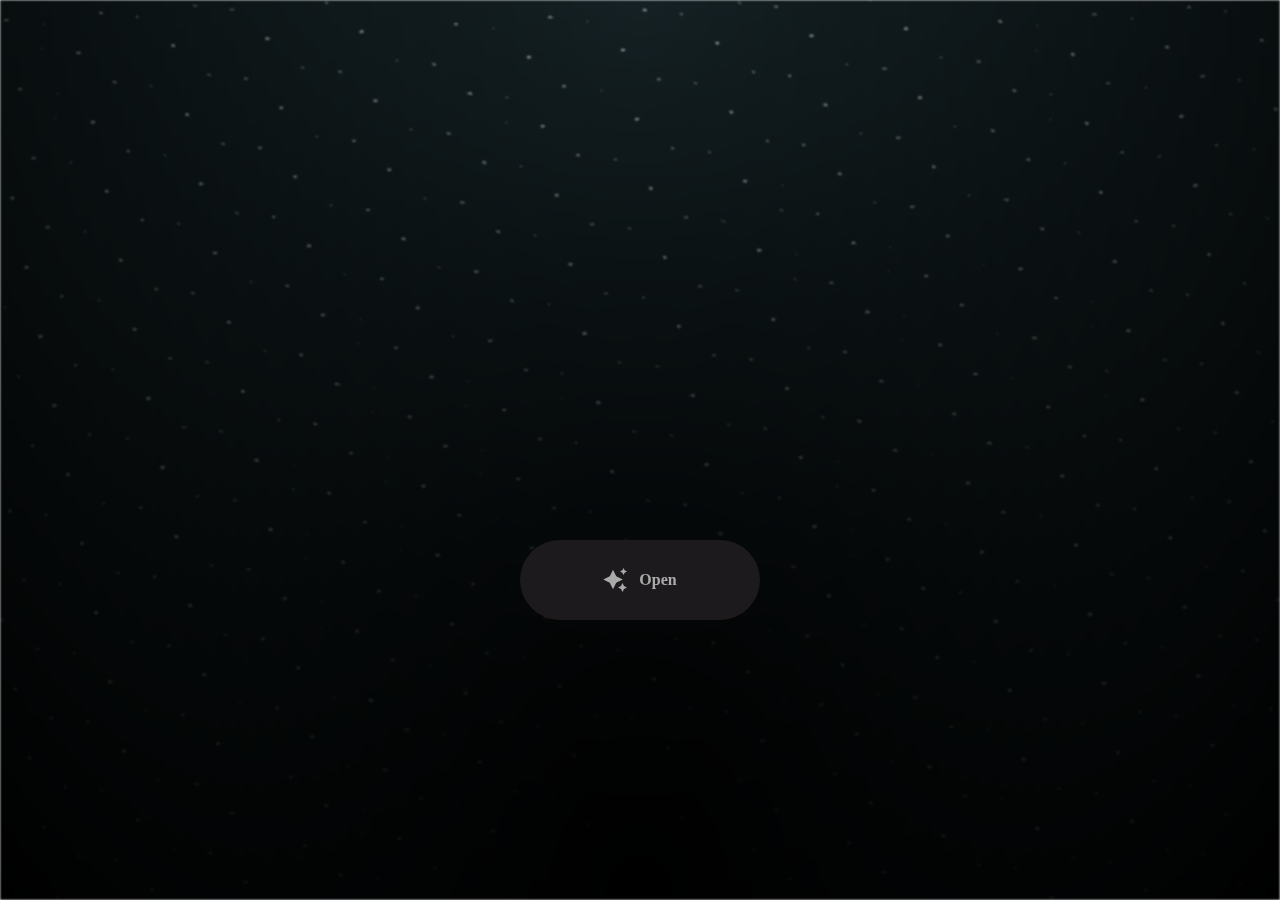
<file: index.html>
<html lang="en">
  <head>
    <meta charset="UTF-8" />
    <meta name="viewport" content="width=device-width, initial-scale=1.0" />
    <link rel="shortcut icon" href="images/gift.png" type="image/x-icon" />
    <link rel="stylesheet" href="css/index.css" />

    <!-- Document Title -->
    <title>20/10</title>
  </head>

  <body>
    <!-- Background -->
    <div class="night"></div>

    <!-- Title -->
    <h1 class="title"></h1>

    <!-- Button -->
    <div
      style="
        position: absolute;
        top: 60vh;
        width: 100%;
        display: flex;
        justify-content: center;
      "
    >
      <a href="flower.html" class="btn">
        <svg
          height="24"
          width="24"
          fill="#FFFFFF"
          viewBox="0 0 24 24"
          data-name="Layer 1"
          id="Layer_1"
          class="sparkle"
        >
          <path
            d="M10,21.236,6.755,14.745.264,11.5,6.755,8.255,10,1.764l3.245,6.491L19.736,11.5l-6.491,3.245ZM18,21l1.5,3L21,21l3-1.5L21,18l-1.5-3L18,18l-3,1.5ZM19.333,4.667,20.5,7l1.167-2.333L24,3.5,21.667,2.333,20.5,0,19.333,2.333,17,3.5Z"
          ></path>
        </svg>

        <span class="text">Open</span>
      </a>
    </div>

    <script src="js/index.js"></script>
  </body>
</html>
</file>
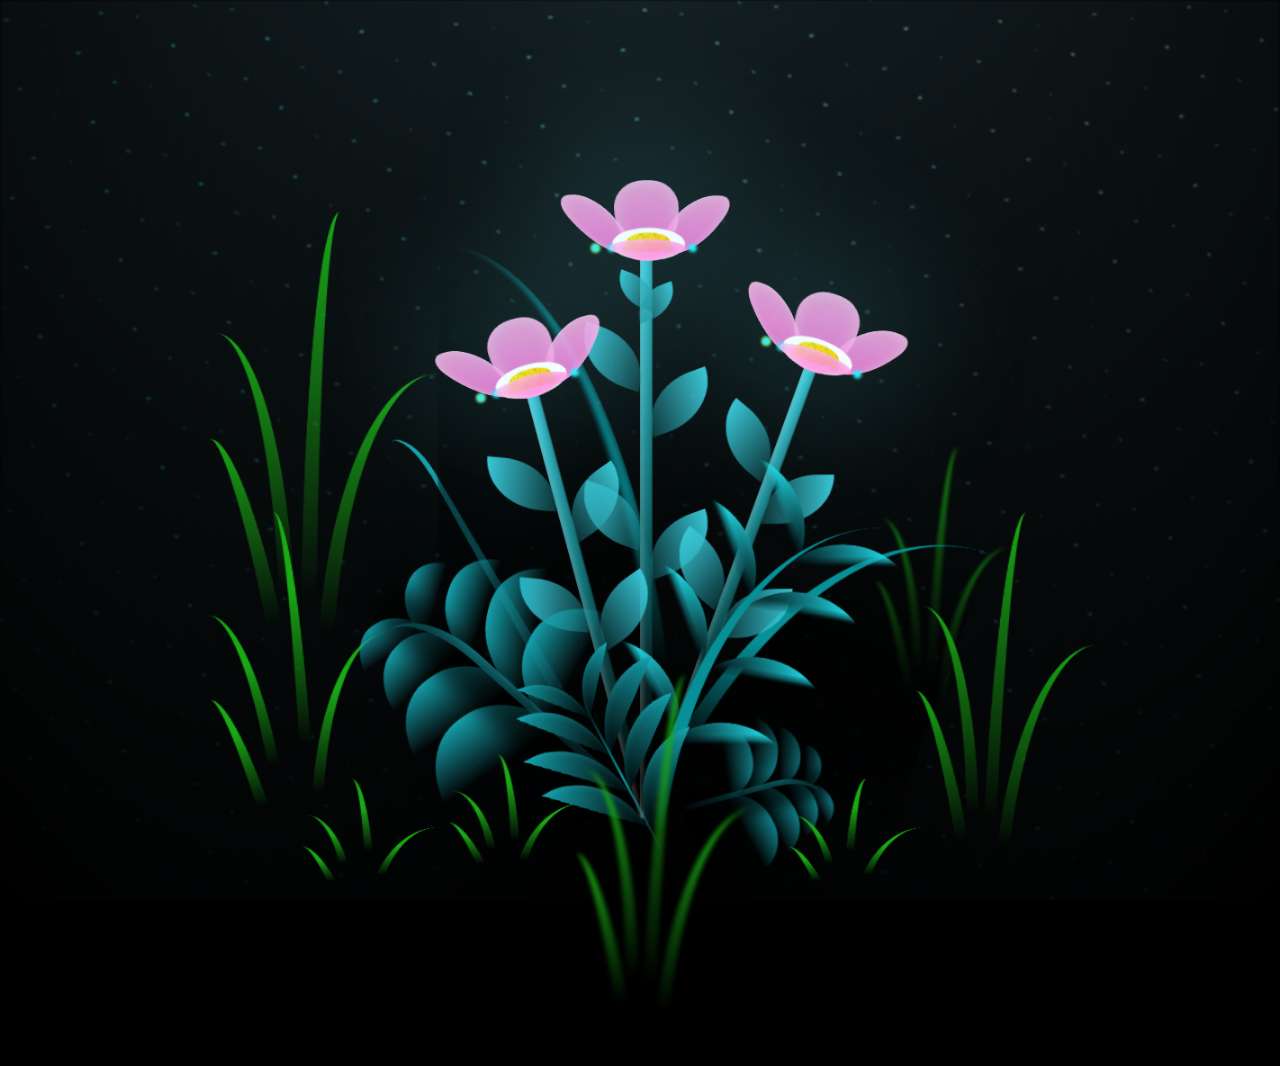
<file: flower.html>
<!DOCTYPE html>
<html lang="en">
  <head>
    <meta charset="UTF-8" />
    <meta http-equiv="X-UA-Compatible" content="IE=edge" />
    <meta name="viewport" content="width=device-width, initial-scale=1.0" />
    <link rel="shortcut icon" href="images/gift.png" type="image/x-icon" />
    <link rel="stylesheet" href="style.css" />

    <!-- Document Title -->
    <title>FLOWERS</title>
  </head>

  <body class="not-loaded">
    <!-- Background -->
    <div class="night"></div>

    <!-- Flower -->
    <div class="flowers">
      <div class="flower flower--1">
        <div class="flower__leafs flower__leafs--1">
          <div class="flower__leaf flower__leaf--1"></div>
          <div class="flower__leaf flower__leaf--2"></div>
          <div class="flower__leaf flower__leaf--3"></div>
          <div class="flower__leaf flower__leaf--4"></div>
          <div class="flower__white-circle"></div>

          <div class="flower__light flower__light--1"></div>
          <div class="flower__light flower__light--2"></div>
          <div class="flower__light flower__light--3"></div>
          <div class="flower__light flower__light--4"></div>
          <div class="flower__light flower__light--5"></div>
          <div class="flower__light flower__light--6"></div>
          <div class="flower__light flower__light--7"></div>
          <div class="flower__light flower__light--8"></div>
        </div>
        <div class="flower__line">
          <div class="flower__line__leaf flower__line__leaf--1"></div>
          <div class="flower__line__leaf flower__line__leaf--2"></div>
          <div class="flower__line__leaf flower__line__leaf--3"></div>
          <div class="flower__line__leaf flower__line__leaf--4"></div>
          <div class="flower__line__leaf flower__line__leaf--5"></div>
          <div class="flower__line__leaf flower__line__leaf--6"></div>
        </div>
      </div>

      <div class="flower flower--2">
        <div class="flower__leafs flower__leafs--2">
          <div class="flower__leaf flower__leaf--1"></div>
          <div class="flower__leaf flower__leaf--2"></div>
          <div class="flower__leaf flower__leaf--3"></div>
          <div class="flower__leaf flower__leaf--4"></div>
          <div class="flower__white-circle"></div>

          <div class="flower__light flower__light--1"></div>
          <div class="flower__light flower__light--2"></div>
          <div class="flower__light flower__light--3"></div>
          <div class="flower__light flower__light--4"></div>
          <div class="flower__light flower__light--5"></div>
          <div class="flower__light flower__light--6"></div>
          <div class="flower__light flower__light--7"></div>
          <div class="flower__light flower__light--8"></div>
        </div>
        <div class="flower__line">
          <div class="flower__line__leaf flower__line__leaf--1"></div>
          <div class="flower__line__leaf flower__line__leaf--2"></div>
          <div class="flower__line__leaf flower__line__leaf--3"></div>
          <div class="flower__line__leaf flower__line__leaf--4"></div>
        </div>
      </div>

      <div class="flower flower--3">
        <div class="flower__leafs flower__leafs--3">
          <div class="flower__leaf flower__leaf--1"></div>
          <div class="flower__leaf flower__leaf--2"></div>
          <div class="flower__leaf flower__leaf--3"></div>
          <div class="flower__leaf flower__leaf--4"></div>
          <div class="flower__white-circle"></div>

          <div class="flower__light flower__light--1"></div>
          <div class="flower__light flower__light--2"></div>
          <div class="flower__light flower__light--3"></div>
          <div class="flower__light flower__light--4"></div>
          <div class="flower__light flower__light--5"></div>
          <div class="flower__light flower__light--6"></div>
          <div class="flower__light flower__light--7"></div>
          <div class="flower__light flower__light--8"></div>
        </div>
        <div class="flower__line">
          <div class="flower__line__leaf flower__line__leaf--1"></div>
          <div class="flower__line__leaf flower__line__leaf--2"></div>
          <div class="flower__line__leaf flower__line__leaf--3"></div>
          <div class="flower__line__leaf flower__line__leaf--4"></div>
        </div>
      </div>

      <div class="grow-ans" style="--d: 1.2s">
        <div class="flower__g-long">
          <div class="flower__g-long__top"></div>
          <div class="flower__g-long__bottom"></div>
        </div>
      </div>

      <div class="growing-grass">
        <div class="flower__grass flower__grass--1">
          <div class="flower__grass--top"></div>
          <div class="flower__grass--bottom"></div>
          <div class="flower__grass__leaf flower__grass__leaf--1"></div>
          <div class="flower__grass__leaf flower__grass__leaf--2"></div>
          <div class="flower__grass__leaf flower__grass__leaf--3"></div>
          <div class="flower__grass__leaf flower__grass__leaf--4"></div>
          <div class="flower__grass__leaf flower__grass__leaf--5"></div>
          <div class="flower__grass__leaf flower__grass__leaf--6"></div>
          <div class="flower__grass__leaf flower__grass__leaf--7"></div>
          <div class="flower__grass__leaf flower__grass__leaf--8"></div>
          <div class="flower__grass__overlay"></div>
        </div>
      </div>

      <div class="growing-grass">
        <div class="flower__grass flower__grass--2">
          <div class="flower__grass--top"></div>
          <div class="flower__grass--bottom"></div>
          <div class="flower__grass__leaf flower__grass__leaf--1"></div>
          <div class="flower__grass__leaf flower__grass__leaf--2"></div>
          <div class="flower__grass__leaf flower__grass__leaf--3"></div>
          <div class="flower__grass__leaf flower__grass__leaf--4"></div>
          <div class="flower__grass__leaf flower__grass__leaf--5"></div>
          <div class="flower__grass__leaf flower__grass__leaf--6"></div>
          <div class="flower__grass__leaf flower__grass__leaf--7"></div>
          <div class="flower__grass__leaf flower__grass__leaf--8"></div>
          <div class="flower__grass__overlay"></div>
        </div>
      </div>

      <div class="grow-ans" style="--d: 2.4s">
        <div class="flower__g-right flower__g-right--1">
          <div class="leaf"></div>
        </div>
      </div>

      <div class="grow-ans" style="--d: 2.8s">
        <div class="flower__g-right flower__g-right--2">
          <div class="leaf"></div>
        </div>
      </div>

      <div class="grow-ans" style="--d: 2.8s">
        <div class="flower__g-front">
          <div
            class="flower__g-front__leaf-wrapper flower__g-front__leaf-wrapper--1"
          >
            <div class="flower__g-front__leaf"></div>
          </div>
          <div
            class="flower__g-front__leaf-wrapper flower__g-front__leaf-wrapper--2"
          >
            <div class="flower__g-front__leaf"></div>
          </div>
          <div
            class="flower__g-front__leaf-wrapper flower__g-front__leaf-wrapper--3"
          >
            <div class="flower__g-front__leaf"></div>
          </div>
          <div
            class="flower__g-front__leaf-wrapper flower__g-front__leaf-wrapper--4"
          >
            <div class="flower__g-front__leaf"></div>
          </div>
          <div
            class="flower__g-front__leaf-wrapper flower__g-front__leaf-wrapper--5"
          >
            <div class="flower__g-front__leaf"></div>
          </div>
          <div
            class="flower__g-front__leaf-wrapper flower__g-front__leaf-wrapper--6"
          >
            <div class="flower__g-front__leaf"></div>
          </div>
          <div
            class="flower__g-front__leaf-wrapper flower__g-front__leaf-wrapper--7"
          >
            <div class="flower__g-front__leaf"></div>
          </div>
          <div
            class="flower__g-front__leaf-wrapper flower__g-front__leaf-wrapper--8"
          >
            <div class="flower__g-front__leaf"></div>
          </div>
          <div class="flower__g-front__line"></div>
        </div>
      </div>

      <div class="grow-ans" style="--d: 3.2s">
        <div class="flower__g-fr">
          <div class="leaf"></div>
          <div class="flower__g-fr__leaf flower__g-fr__leaf--1"></div>
          <div class="flower__g-fr__leaf flower__g-fr__leaf--2"></div>
          <div class="flower__g-fr__leaf flower__g-fr__leaf--3"></div>
          <div class="flower__g-fr__leaf flower__g-fr__leaf--4"></div>
          <div class="flower__g-fr__leaf flower__g-fr__leaf--5"></div>
          <div class="flower__g-fr__leaf flower__g-fr__leaf--6"></div>
          <div class="flower__g-fr__leaf flower__g-fr__leaf--7"></div>
          <div class="flower__g-fr__leaf flower__g-fr__leaf--8"></div>
        </div>
      </div>

      <div class="long-g long-g--0">
        <div class="grow-ans" style="--d: 3s">
          <div class="leaf leaf--0"></div>
        </div>
        <div class="grow-ans" style="--d: 2.2s">
          <div class="leaf leaf--1"></div>
        </div>
        <div class="grow-ans" style="--d: 3.4s">
          <div class="leaf leaf--2"></div>
        </div>
        <div class="grow-ans" style="--d: 3.6s">
          <div class="leaf leaf--3"></div>
        </div>
      </div>

      <div class="long-g long-g--1">
        <div class="grow-ans" style="--d: 3.6s">
          <div class="leaf leaf--0"></div>
        </div>
        <div class="grow-ans" style="--d: 3.8s">
          <div class="leaf leaf--1"></div>
        </div>
        <div class="grow-ans" style="--d: 4s">
          <div class="leaf leaf--2"></div>
        </div>
        <div class="grow-ans" style="--d: 4.2s">
          <div class="leaf leaf--3"></div>
        </div>
      </div>

      <div class="long-g long-g--2">
        <div class="grow-ans" style="--d: 4s">
          <div class="leaf leaf--0"></div>
        </div>
        <div class="grow-ans" style="--d: 4.2s">
          <div class="leaf leaf--1"></div>
        </div>
        <div class="grow-ans" style="--d: 4.4s">
          <div class="leaf leaf--2"></div>
        </div>
        <div class="grow-ans" style="--d: 4.6s">
          <div class="leaf leaf--3"></div>
        </div>
      </div>

      <div class="long-g long-g--3">
        <div class="grow-ans" style="--d: 4s">
          <div class="leaf leaf--0"></div>
        </div>
        <div class="grow-ans" style="--d: 4.2s">
          <div class="leaf leaf--1"></div>
        </div>
        <div class="grow-ans" style="--d: 3s">
          <div class="leaf leaf--2"></div>
        </div>
        <div class="grow-ans" style="--d: 3.6s">
          <div class="leaf leaf--3"></div>
        </div>
      </div>

      <div class="long-g long-g--4">
        <div class="grow-ans" style="--d: 4s">
          <div class="leaf leaf--0"></div>
        </div>
        <div class="grow-ans" style="--d: 4.2s">
          <div class="leaf leaf--1"></div>
        </div>
        <div class="grow-ans" style="--d: 3s">
          <div class="leaf leaf--2"></div>
        </div>
        <div class="grow-ans" style="--d: 3.6s">
          <div class="leaf leaf--3"></div>
        </div>
      </div>

      <div class="long-g long-g--5">
        <div class="grow-ans" style="--d: 4s">
          <div class="leaf leaf--0"></div>
        </div>
        <div class="grow-ans" style="--d: 4.2s">
          <div class="leaf leaf--1"></div>
        </div>
        <div class="grow-ans" style="--d: 3s">
          <div class="leaf leaf--2"></div>
        </div>
        <div class="grow-ans" style="--d: 3.6s">
          <div class="leaf leaf--3"></div>
        </div>
      </div>

      <div class="long-g long-g--6">
        <div class="grow-ans" style="--d: 4.2s">
          <div class="leaf leaf--0"></div>
        </div>
        <div class="grow-ans" style="--d: 4.4s">
          <div class="leaf leaf--1"></div>
        </div>
        <div class="grow-ans" style="--d: 4.6s">
          <div class="leaf leaf--2"></div>
        </div>
        <div class="grow-ans" style="--d: 4.8s">
          <div class="leaf leaf--3"></div>
        </div>
      </div>

      <div class="long-g long-g--7">
        <div class="grow-ans" style="--d: 3s">
          <div class="leaf leaf--0"></div>
        </div>
        <div class="grow-ans" style="--d: 3.2s">
          <div class="leaf leaf--1"></div>
        </div>
        <div class="grow-ans" style="--d: 3.5s">
          <div class="leaf leaf--2"></div>
        </div>
        <div class="grow-ans" style="--d: 3.6s">
          <div class="leaf leaf--3"></div>
        </div>
      </div>
    </div>

    <!-- Title -->
    <h1 class="title"><span id="title"></span></h1>
  </body>
</html>

<!-- Import Javascript -->
<script src="js/main.js"></script>
</file>
<file: css/index.css>
*,
*::after,
*::before {
  padding: 0;
  margin: 0;
  box-sizing: border-box;
}

:root {
  --dark-color: #000;
}

.night {
  position: fixed;
  left: 50%;
  top: 0;
  transform: translateX(-50%);
  width: 100%;
  height: 100%;
  filter: blur(0.1vmin);
  background-image: radial-gradient(ellipse at top, transparent 0%, var(--dark-color)), radial-gradient(ellipse at bottom, var(--dark-color), rgba(145, 233, 255, 0.2)), repeating-linear-gradient(220deg, rgb(0, 0, 0) 0px, rgb(0, 0, 0) 19px, transparent 19px, transparent 22px), repeating-linear-gradient(189deg, rgb(0, 0, 0) 0px, rgb(0, 0, 0) 19px, transparent 19px, transparent 22px), repeating-linear-gradient(148deg, rgb(0, 0, 0) 0px, rgb(0, 0, 0) 19px, transparent 19px, transparent 22px), linear-gradient(90deg, rgb(255, 255, 250), rgb(240, 240, 240));
}

.title {
  position: absolute;
  top: 0;
  left: 0;
  color: white;
  font-family: 'Courier New', Courier, monospace;

  display: flex;
  flex-wrap: wrap;
  justify-content: center;
  align-content: center;
  align-items: center;

  width: 100%;
  height: 100vh;
  text-shadow: 0 0 20px white;
  letter-spacing: 0px;
}

@media (min-width: 500px) {
  .title {
    letter-spacing: 20px;
  }
}

@keyframes typing {
  from {
    opacity: 0;
  }

  to {
    opacity: 1;
  }
}

/* Terapkan animasi dengan delay */
.title span {
  opacity: 0;
  animation: typing 1s ease forwards;
  animation-delay: var(--delay);
}

a {
  text-decoration: none;
}

.btn {
  border: none;
  width: 15em;
  height: 5em;
  border-radius: 3em;
  display: flex;
  justify-content: center;
  align-items: center;
  gap: 12px;
  background: #1C1A1C;
  cursor: pointer;
  transition: all 450ms ease-in-out;
}

.sparkle {
  fill: #AAAAAA;
  transition: all 800ms ease;
}

.text {
  font-weight: 600;
  color: #AAAAAA;
  font-size: medium;
}

.btn:hover {
  background: linear-gradient(0deg, #A47CF3, #683FEA);
  box-shadow: inset 0px 1px 0px 0px rgba(255, 255, 255, 0.4),
    inset 0px -4px 0px 0px rgba(0, 0, 0, 0.2),
    0px 0px 0px 4px rgba(255, 255, 255, 0.2),
    0px 0px 180px 0px #9917FF;
  transform: translateY(-2px);
}

.btn:hover .text {
  color: white;
}

.btn:hover .sparkle {
  fill: white;
  transform: scale(1.2);
}
</file>
<file: style.css>
*,
*::after,
*::before {
  padding: 0;
  margin: 0;
  box-sizing: border-box;
}

:root {
  --dark-color: #000;
}

body {
  display: flex;
  align-items: flex-end;
  justify-content: center;
  min-height: 100vh;
  background-color: var(--dark-color);
  overflow: hidden;
  perspective: 1000px;
}
.title {
  position: absolute;
  width: 100%;
  text-align: center;
  margin-top: 50px;
  top: 0;
  left: 0;
  color: white;
  font-family: "Courier New", Courier, monospace;
  font-size: 70px;
  text-shadow: 0px 0px 20px white;
}
.night {
  position: fixed;
  left: 50%;
  top: 0;
  transform: translateX(-50%);
  width: 100%;
  height: 100%;
  filter: blur(0.1vmin);
  background-image: radial-gradient(
      ellipse at top,
      transparent 0%,
      var(--dark-color)
    ),
    radial-gradient(
      ellipse at bottom,
      var(--dark-color),
      rgba(145, 233, 255, 0.2)
    ),
    repeating-linear-gradient(
      220deg,
      rgb(0, 0, 0) 0px,
      rgb(0, 0, 0) 19px,
      transparent 19px,
      transparent 22px
    ),
    repeating-linear-gradient(
      189deg,
      rgb(0, 0, 0) 0px,
      rgb(0, 0, 0) 19px,
      transparent 19px,
      transparent 22px
    ),
    repeating-linear-gradient(
      148deg,
      rgb(0, 0, 0) 0px,
      rgb(0, 0, 0) 19px,
      transparent 19px,
      transparent 22px
    ),
    linear-gradient(90deg, rgb(0, 255, 250), rgb(240, 240, 240));
}

.flowers {
  position: relative;
  transform: scale(0.9);
}

.flower {
  position: absolute;
  bottom: 10vmin;
  transform-origin: bottom center;
  z-index: 10;
  --fl-speed: 0.8s;
}
.flower--1 {
  animation: moving-flower-1 4s linear infinite;
}
.flower--1 .flower__line {
  height: 70vmin;
  animation-delay: 0.3s;
}
.flower--1 .flower__line__leaf--1 {
  animation: blooming-leaf-right var(--fl-speed) 1.6s backwards;
}
.flower--1 .flower__line__leaf--2 {
  animation: blooming-leaf-right var(--fl-speed) 1.4s backwards;
}
.flower--1 .flower__line__leaf--3 {
  animation: blooming-leaf-left var(--fl-speed) 1.2s backwards;
}
.flower--1 .flower__line__leaf--4 {
  animation: blooming-leaf-left var(--fl-speed) 1s backwards;
}
.flower--1 .flower__line__leaf--5 {
  animation: blooming-leaf-right var(--fl-speed) 1.8s backwards;
}
.flower--1 .flower__line__leaf--6 {
  animation: blooming-leaf-left var(--fl-speed) 2s backwards;
}
.flower--2 {
  left: 50%;
  transform: rotate(20deg);
  animation: moving-flower-2 4s linear infinite;
}
.flower--2 .flower__line {
  height: 60vmin;
  animation-delay: 0.6s;
}
.flower--2 .flower__line__leaf--1 {
  animation: blooming-leaf-right var(--fl-speed) 1.9s backwards;
}
.flower--2 .flower__line__leaf--2 {
  animation: blooming-leaf-right var(--fl-speed) 1.7s backwards;
}
.flower--2 .flower__line__leaf--3 {
  animation: blooming-leaf-left var(--fl-speed) 1.5s backwards;
}
.flower--2 .flower__line__leaf--4 {
  animation: blooming-leaf-left var(--fl-speed) 1.3s backwards;
}
.flower--3 {
  left: 50%;
  transform: rotate(-15deg);
  animation: moving-flower-3 4s linear infinite;
}
.flower--3 .flower__line {
  animation-delay: 0.9s;
}
.flower--3 .flower__line__leaf--1 {
  animation: blooming-leaf-right var(--fl-speed) 2.5s backwards;
}
.flower--3 .flower__line__leaf--2 {
  animation: blooming-leaf-right var(--fl-speed) 2.3s backwards;
}
.flower--3 .flower__line__leaf--3 {
  animation: blooming-leaf-left var(--fl-speed) 2.1s backwards;
}
.flower--3 .flower__line__leaf--4 {
  animation: blooming-leaf-left var(--fl-speed) 1.9s backwards;
}
.flower__leafs {
  position: relative;
  animation: blooming-flower 2s backwards;
}
.flower__leafs--1 {
  animation-delay: 1.1s;
}
.flower__leafs--2 {
  animation-delay: 1.4s;
}
.flower__leafs--3 {
  animation-delay: 1.7s;
}
.flower__leafs::after {
  content: "";
  position: absolute;
  left: 0;
  top: 0;
  transform: translate(-50%, -100%);
  width: 8vmin;
  height: 8vmin;
  background-color: #6bf0ff;
  filter: blur(10vmin);
}
.flower__leaf {
  position: absolute;
  bottom: 0;
  left: 50%;
  width: 8vmin;
  height: 11vmin;
  border-radius: 51% 49% 47% 53%/44% 45% 55% 69%;
  background-color: #a7ffee;
  background-image: linear-gradient(to top, #ff78dd, #faace6);
  transform-origin: bottom center;
  opacity: 0.9;
  box-shadow: inset 0 0 2vmin rgba(255, 255, 255, 0.5);
}
.flower__leaf--1 {
  transform: translate(-10%, 1%) rotateY(40deg) rotateX(-50deg);
}
.flower__leaf--2 {
  transform: translate(-50%, -4%) rotateX(40deg);
}
.flower__leaf--3 {
  transform: translate(-90%, 0%) rotateY(45deg) rotateX(50deg);
}
.flower__leaf--4 {
  width: 8vmin;
  height: 8vmin;
  transform-origin: bottom left;
  border-radius: 4vmin 10vmin 4vmin 4vmin;
  transform: translate(0%, 18%) rotateX(70deg) rotate(-43deg);
  background-image: linear-gradient(to top, #ff78dd, #faace6);
  z-index: 1;
  opacity: 0.8;
}
.flower__white-circle {
  position: absolute;
  left: -3.5vmin;
  top: -3vmin;
  width: 9vmin;
  height: 4vmin;
  border-radius: 50%;
  background-color: #fff;
}
.flower__white-circle::after {
  content: "";
  position: absolute;
  left: 50%;
  top: 45%;
  transform: translate(-50%, -50%);
  width: 60%;
  height: 60%;
  border-radius: inherit;
  background-image: repeating-linear-gradient(
      135deg,
      rgba(0, 0, 0, 0.03) 0px,
      rgba(0, 0, 0, 0.03) 1px,
      transparent 1px,
      transparent 12px
    ),
    repeating-linear-gradient(
      45deg,
      rgba(0, 0, 0, 0.03) 0px,
      rgba(0, 0, 0, 0.03) 1px,
      transparent 1px,
      transparent 12px
    ),
    repeating-linear-gradient(
      67.5deg,
      rgba(0, 0, 0, 0.03) 0px,
      rgba(0, 0, 0, 0.03) 1px,
      transparent 1px,
      transparent 12px
    ),
    repeating-linear-gradient(
      135deg,
      rgba(0, 0, 0, 0.03) 0px,
      rgba(0, 0, 0, 0.03) 1px,
      transparent 1px,
      transparent 12px
    ),
    repeating-linear-gradient(
      45deg,
      rgba(0, 0, 0, 0.03) 0px,
      rgba(0, 0, 0, 0.03) 1px,
      transparent 1px,
      transparent 12px
    ),
    repeating-linear-gradient(
      112.5deg,
      rgba(0, 0, 0, 0.03) 0px,
      rgba(0, 0, 0, 0.03) 1px,
      transparent 1px,
      transparent 12px
    ),
    repeating-linear-gradient(
      112.5deg,
      rgba(0, 0, 0, 0.03) 0px,
      rgba(0, 0, 0, 0.03) 1px,
      transparent 1px,
      transparent 12px
    ),
    repeating-linear-gradient(
      45deg,
      rgba(0, 0, 0, 0.03) 0px,
      rgba(0, 0, 0, 0.03) 1px,
      transparent 1px,
      transparent 12px
    ),
    repeating-linear-gradient(
      22.5deg,
      rgba(0, 0, 0, 0.03) 0px,
      rgba(0, 0, 0, 0.03) 1px,
      transparent 1px,
      transparent 12px
    ),
    repeating-linear-gradient(
      45deg,
      rgba(0, 0, 0, 0.03) 0px,
      rgba(0, 0, 0, 0.03) 1px,
      transparent 1px,
      transparent 12px
    ),
    repeating-linear-gradient(
      22.5deg,
      rgba(0, 0, 0, 0.03) 0px,
      rgba(0, 0, 0, 0.03) 1px,
      transparent 1px,
      transparent 12px
    ),
    repeating-linear-gradient(
      135deg,
      rgba(0, 0, 0, 0.03) 0px,
      rgba(0, 0, 0, 0.03) 1px,
      transparent 1px,
      transparent 12px
    ),
    repeating-linear-gradient(
      157.5deg,
      rgba(0, 0, 0, 0.03) 0px,
      rgba(0, 0, 0, 0.03) 1px,
      transparent 1px,
      transparent 12px
    ),
    repeating-linear-gradient(
      67.5deg,
      rgba(0, 0, 0, 0.03) 0px,
      rgba(0, 0, 0, 0.03) 1px,
      transparent 1px,
      transparent 12px
    ),
    repeating-linear-gradient(
      67.5deg,
      rgba(0, 0, 0, 0.03) 0px,
      rgba(0, 0, 0, 0.03) 1px,
      transparent 1px,
      transparent 12px
    ),
    linear-gradient(90deg, rgb(255, 235, 18), rgb(255, 206, 0));
}
.flower__line {
  height: 55vmin;
  width: 1.5vmin;
  background-image: linear-gradient(
      to left,
      rgba(0, 0, 0, 0.2),
      transparent,
      rgba(255, 255, 255, 0.2)
    ),
    linear-gradient(to top, transparent 10%, #14757a, #39c6d6);
  box-shadow: inset 0 0 2px rgba(0, 0, 0, 0.5);
  animation: grow-flower-tree 4s backwards;
}
.flower__line__leaf {
  --w: 7vmin;
  --h: calc(var(--w) + 2vmin);
  position: absolute;
  top: 20%;
  left: 90%;
  width: var(--w);
  height: var(--h);
  border-top-right-radius: var(--h);
  border-bottom-left-radius: var(--h);
  background-image: linear-gradient(to top, rgba(20, 117, 122, 0.4), #39c6d6);
}
.flower__line__leaf--1 {
  transform: rotate(70deg) rotateY(30deg);
}
.flower__line__leaf--2 {
  top: 45%;
  transform: rotate(70deg) rotateY(30deg);
}
.flower__line__leaf--3,
.flower__line__leaf--4,
.flower__line__leaf--6 {
  border-top-right-radius: 0;
  border-bottom-left-radius: 0;
  border-top-left-radius: var(--h);
  border-bottom-right-radius: var(--h);
  left: -460%;
  top: 12%;
  transform: rotate(-70deg) rotateY(30deg);
}
.flower__line__leaf--4 {
  top: 40%;
}
.flower__line__leaf--5 {
  top: 0;
  transform-origin: left;
  transform: rotate(70deg) rotateY(30deg) scale(0.6);
}
.flower__line__leaf--6 {
  top: -2%;
  left: -450%;
  transform-origin: right;
  transform: rotate(-70deg) rotateY(30deg) scale(0.6);
}
.flower__light {
  position: absolute;
  bottom: 0vmin;
  width: 1vmin;
  height: 1vmin;
  background-color: rgb(255, 251, 0);
  border-radius: 50%;
  filter: blur(0.2vmin);
  animation: light-ans 4s linear infinite backwards;
}
.flower__light:nth-child(odd) {
  background-color: #23f0ff;
}
.flower__light--1 {
  left: -2vmin;
  animation-delay: 1s;
}
.flower__light--2 {
  left: 3vmin;
  animation-delay: 0.5s;
}
.flower__light--3 {
  left: -6vmin;
  animation-delay: 0.3s;
}
.flower__light--4 {
  left: 6vmin;
  animation-delay: 0.9s;
}
.flower__light--5 {
  left: -1vmin;
  animation-delay: 1.5s;
}
.flower__light--6 {
  left: -4vmin;
  animation-delay: 3s;
}
.flower__light--7 {
  left: 3vmin;
  animation-delay: 2s;
}
.flower__light--8 {
  left: -6vmin;
  animation-delay: 3.5s;
}
.flower__grass {
  --c: #159faa;
  --line-w: 1.5vmin;
  position: absolute;
  bottom: 12vmin;
  left: -7vmin;
  display: flex;
  flex-direction: column;
  align-items: flex-end;
  z-index: 20;
  transform-origin: bottom center;
  transform: rotate(-48deg) rotateY(40deg);
}
.flower__grass--1 {
  animation: moving-grass 2s linear infinite;
}
.flower__grass--2 {
  left: 2vmin;
  bottom: 10vmin;
  transform: scale(0.5) rotate(75deg) rotateX(10deg) rotateY(-200deg);
  opacity: 0.8;
  z-index: 0;
  animation: moving-grass--2 1.5s linear infinite;
}
.flower__grass--top {
  width: 7vmin;
  height: 10vmin;
  border-top-right-radius: 100%;
  border-right: var(--line-w) solid var(--c);
  transform-origin: bottom center;
  transform: rotate(-2deg);
}
.flower__grass--bottom {
  margin-top: -2px;
  width: var(--line-w);
  height: 25vmin;
  background-image: linear-gradient(to top, transparent, var(--c));
}
.flower__grass__leaf {
  --size: 10vmin;
  position: absolute;
  width: calc(var(--size) * 2.1);
  height: var(--size);
  border-top-left-radius: var(--size);
  border-top-right-radius: var(--size);
  background-image: linear-gradient(
    to top,
    transparent,
    transparent 30%,
    var(--c)
  );
  z-index: 100;
}
.flower__grass__leaf--1 {
  top: -6%;
  left: 30%;
  --size: 6vmin;
  transform: rotate(-20deg);
  animation: growing-grass-ans--1 2s 2.6s backwards;
}
@keyframes growing-grass-ans--1 {
  0% {
    transform-origin: bottom left;
    transform: rotate(-20deg) scale(0);
  }
}
.flower__grass__leaf--2 {
  top: -5%;
  left: -110%;
  --size: 6vmin;
  transform: rotate(10deg);
  animation: growing-grass-ans--2 2s 2.4s linear backwards;
}
@keyframes growing-grass-ans--2 {
  0% {
    transform-origin: bottom right;
    transform: rotate(10deg) scale(0);
  }
}
.flower__grass__leaf--3 {
  top: 5%;
  left: 60%;
  --size: 8vmin;
  transform: rotate(-18deg) rotateX(-20deg);
  animation: growing-grass-ans--3 2s 2.2s linear backwards;
}
@keyframes growing-grass-ans--3 {
  0% {
    transform-origin: bottom left;
    transform: rotate(-18deg) rotateX(-20deg) scale(0);
  }
}
.flower__grass__leaf--4 {
  top: 6%;
  left: -135%;
  --size: 8vmin;
  transform: rotate(2deg);
  animation: growing-grass-ans--4 2s 2s linear backwards;
}
@keyframes growing-grass-ans--4 {
  0% {
    transform-origin: bottom right;
    transform: rotate(2deg) scale(0);
  }
}
.flower__grass__leaf--5 {
  top: 20%;
  left: 60%;
  --size: 10vmin;
  transform: rotate(-24deg) rotateX(-20deg);
  animation: growing-grass-ans--5 2s 1.8s linear backwards;
}
@keyframes growing-grass-ans--5 {
  0% {
    transform-origin: bottom left;
    transform: rotate(-24deg) rotateX(-20deg) scale(0);
  }
}
.flower__grass__leaf--6 {
  top: 22%;
  left: -180%;
  --size: 10vmin;
  transform: rotate(10deg);
  animation: growing-grass-ans--6 2s 1.6s linear backwards;
}
@keyframes growing-grass-ans--6 {
  0% {
    transform-origin: bottom right;
    transform: rotate(10deg) scale(0);
  }
}
.flower__grass__leaf--7 {
  top: 39%;
  left: 70%;
  --size: 10vmin;
  transform: rotate(-10deg);
  animation: growing-grass-ans--7 2s 1.4s linear backwards;
}
@keyframes growing-grass-ans--7 {
  0% {
    transform-origin: bottom left;
    transform: rotate(-10deg) scale(0);
  }
}
.flower__grass__leaf--8 {
  top: 40%;
  left: -215%;
  --size: 11vmin;
  transform: rotate(10deg);
  animation: growing-grass-ans--8 2s 1.2s linear backwards;
}
@keyframes growing-grass-ans--8 {
  0% {
    transform-origin: bottom right;
    transform: rotate(10deg) scale(0);
  }
}
.flower__grass__overlay {
  position: absolute;
  top: -10%;
  right: 0%;
  width: 100%;
  height: 100%;
  background-color: rgba(0, 0, 0, 0.6);
  filter: blur(1.5vmin);
  z-index: 100;
}
.flower__g-long {
  --w: 2vmin;
  --h: 6vmin;
  --c: #159faa;
  position: absolute;
  bottom: 10vmin;
  left: -3vmin;
  transform-origin: bottom center;
  transform: rotate(-30deg) rotateY(-20deg);
  display: flex;
  flex-direction: column;
  align-items: flex-end;
  animation: flower-g-long-ans 3s linear infinite;
}
@keyframes flower-g-long-ans {
  0%,
  100% {
    transform: rotate(-30deg) rotateY(-20deg);
  }
  50% {
    transform: rotate(-32deg) rotateY(-20deg);
  }
}
.flower__g-long__top {
  top: calc(var(--h) * -1);
  width: calc(var(--w) + 1vmin);
  height: var(--h);
  border-top-right-radius: 100%;
  border-right: 0.7vmin solid var(--c);
  transform: translate(-0.7vmin, 1vmin);
}
.flower__g-long__bottom {
  width: var(--w);
  height: 50vmin;
  transform-origin: bottom center;
  background-image: linear-gradient(to top, transparent 30%, var(--c));
  box-shadow: inset 0 0 2px rgba(0, 0, 0, 0.5);
  -webkit-clip-path: polygon(35% 0, 65% 1%, 100% 100%, 0% 100%);
  clip-path: polygon(35% 0, 65% 1%, 100% 100%, 0% 100%);
}
.flower__g-right {
  position: absolute;
  bottom: 6vmin;
  left: -2vmin;
  transform-origin: bottom left;
  transform: rotate(20deg);
}
.flower__g-right .leaf {
  width: 30vmin;
  height: 50vmin;
  border-top-left-radius: 100%;
  border-left: 2vmin solid #079097;
  background-image: linear-gradient(
    to bottom,
    transparent,
    var(--dark-color) 60%
  );
  -webkit-mask-image: linear-gradient(to top, transparent 30%, #079097 60%);
}
.flower__g-right--1 {
  animation: flower-g-right-ans 2.5s linear infinite;
}
.flower__g-right--2 {
  left: 5vmin;
  transform: rotateY(-180deg);
  animation: flower-g-right-ans--2 3s linear infinite;
}
.flower__g-right--2 .leaf {
  height: 75vmin;
  filter: blur(0.3vmin);
  opacity: 0.8;
}
@keyframes flower-g-right-ans {
  0%,
  100% {
    transform: rotate(20deg);
  }
  50% {
    transform: rotate(24deg) rotateX(-20deg);
  }
}
@keyframes flower-g-right-ans--2 {
  0%,
  100% {
    transform: rotateY(-180deg) rotate(0deg) rotateX(-20deg);
  }
  50% {
    transform: rotateY(-180deg) rotate(6deg) rotateX(-20deg);
  }
}
.flower__g-front {
  position: absolute;
  bottom: 6vmin;
  left: 2.5vmin;
  z-index: 100;
  transform-origin: bottom center;
  transform: rotate(-28deg) rotateY(30deg) scale(1.04);
  animation: flower__g-front-ans 2s linear infinite;
}
@keyframes flower__g-front-ans {
  0%,
  100% {
    transform: rotate(-28deg) rotateY(30deg) scale(1.04);
  }
  50% {
    transform: rotate(-35deg) rotateY(40deg) scale(1.04);
  }
}
.flower__g-front__line {
  width: 0.3vmin;
  height: 20vmin;
  background-image: linear-gradient(
    to top,
    transparent,
    #079097,
    transparent 100%
  );
  position: relative;
}
.flower__g-front__leaf-wrapper {
  position: absolute;
  top: 0;
  left: 0;
  transform-origin: bottom left;
  transform: rotate(10deg);
}
.flower__g-front__leaf-wrapper:nth-child(even) {
  left: 0vmin;
  transform: rotateY(-180deg) rotate(5deg);
  animation: flower__g-front__leaf-left-ans 1s ease-in backwards;
}
.flower__g-front__leaf-wrapper:nth-child(odd) {
  animation: flower__g-front__leaf-ans 1s ease-in backwards;
}
.flower__g-front__leaf-wrapper--1 {
  top: -8vmin;
  transform: scale(0.7);
  animation: flower__g-front__leaf-ans 1s 5.5s ease-in backwards !important;
}
.flower__g-front__leaf-wrapper--2 {
  top: -8vmin;
  transform: rotateY(-180deg) scale(0.7) !important;
  animation: flower__g-front__leaf-left-ans-2 1s 4.6s ease-in backwards !important;
}
.flower__g-front__leaf-wrapper--3 {
  top: -3vmin;
  animation: flower__g-front__leaf-ans 1s 4.6s ease-in backwards;
}
.flower__g-front__leaf-wrapper--4 {
  top: -3vmin;
  transform: rotateY(-180deg) scale(0.9) !important;
  animation: flower__g-front__leaf-left-ans-2 1s 4.6s ease-in backwards !important;
}
@keyframes flower__g-front__leaf-left-ans-2 {
  0% {
    transform: rotateY(-180deg) scale(0);
  }
}
.flower__g-front__leaf-wrapper--5,
.flower__g-front__leaf-wrapper--6 {
  top: 2vmin;
}
.flower__g-front__leaf-wrapper--7,
.flower__g-front__leaf-wrapper--8 {
  top: 6.5vmin;
}
.flower__g-front__leaf-wrapper--2 {
  animation-delay: 5.2s !important;
}
.flower__g-front__leaf-wrapper--3 {
  animation-delay: 4.9s !important;
}
.flower__g-front__leaf-wrapper--5 {
  animation-delay: 4.3s !important;
}
.flower__g-front__leaf-wrapper--6 {
  animation-delay: 4.1s !important;
}
.flower__g-front__leaf-wrapper--7 {
  animation-delay: 3.8s !important;
}
.flower__g-front__leaf-wrapper--8 {
  animation-delay: 3.5s !important;
}
@keyframes flower__g-front__leaf-ans {
  0% {
    transform: rotate(10deg) scale(0);
  }
}
@keyframes flower__g-front__leaf-left-ans {
  0% {
    transform: rotateY(-180deg) rotate(5deg) scale(0);
  }
}
.flower__g-front__leaf {
  width: 10vmin;
  height: 10vmin;
  border-radius: 100% 0% 0% 100%/100% 100% 0% 0%;
  box-shadow: inset 0 2px 1vmin hsla(184, 97%, 58%, 0.2);
  background-image: linear-gradient(
      to bottom left,
      transparent,
      var(--dark-color)
    ),
    linear-gradient(to bottom right, #159faa 50%, transparent 50%, transparent);
  -webkit-mask-image: linear-gradient(
    to bottom right,
    #159faa 50%,
    transparent 50%,
    transparent
  );
  mask-image: linear-gradient(
    to bottom right,
    #159faa 50%,
    transparent 50%,
    transparent
  );
}
.flower__g-fr {
  position: absolute;
  bottom: -4vmin;
  left: vmin;
  transform-origin: bottom left;
  z-index: 10;
  animation: flower__g-fr-ans 2s linear infinite;
}
@keyframes flower__g-fr-ans {
  0%,
  100% {
    transform: rotate(2deg);
  }
  50% {
    transform: rotate(4deg);
  }
}
.flower__g-fr .leaf {
  width: 30vmin;
  height: 50vmin;
  border-top-left-radius: 100%;
  border-left: 2vmin solid #079097;
  -webkit-mask-image: linear-gradient(to top, transparent 25%, #079097 50%);
  position: relative;
  z-index: 1;
}
.flower__g-fr__leaf {
  position: absolute;
  top: 0;
  left: 0;
  width: 10vmin;
  height: 10vmin;
  border-radius: 100% 0% 0% 100%/100% 100% 0% 0%;
  box-shadow: inset 0 2px 1vmin hsla(184, 97%, 58%, 0.2);
  background-image: linear-gradient(
      to bottom left,
      transparent,
      var(--dark-color) 98%
    ),
    linear-gradient(to bottom right, #23f0ff 45%, transparent 50%, transparent);
  -webkit-mask-image: linear-gradient(
    135deg,
    #159faa 40%,
    transparent 50%,
    transparent
  );
}
.flower__g-fr__leaf--1 {
  left: 20vmin;
  transform: rotate(45deg);
  animation: flower__g-fr-leaft-ans-1 0.5s 5.2s linear backwards;
}
@keyframes flower__g-fr-leaft-ans-1 {
  0% {
    transform-origin: left;
    transform: rotate(45deg) scale(0);
  }
}
.flower__g-fr__leaf--2 {
  left: 12vmin;
  top: -7vmin;
  transform: rotate(25deg) rotateY(-180deg);
  animation: flower__g-fr-leaft-ans-6 0.5s 5s linear backwards;
}
.flower__g-fr__leaf--3 {
  left: 15vmin;
  top: 6vmin;
  transform: rotate(55deg);
  animation: flower__g-fr-leaft-ans-5 0.5s 4.8s linear backwards;
}
.flower__g-fr__leaf--4 {
  left: 6vmin;
  top: -2vmin;
  transform: rotate(25deg) rotateY(-180deg);
  animation: flower__g-fr-leaft-ans-6 0.5s 4.6s linear backwards;
}
.flower__g-fr__leaf--5 {
  left: 10vmin;
  top: 14vmin;
  transform: rotate(55deg);
  animation: flower__g-fr-leaft-ans-5 0.5s 4.4s linear backwards;
}
@keyframes flower__g-fr-leaft-ans-5 {
  0% {
    transform-origin: left;
    transform: rotate(55deg) scale(0);
  }
}
.flower__g-fr__leaf--6 {
  left: 0vmin;
  top: 6vmin;
  transform: rotate(25deg) rotateY(-180deg);
  animation: flower__g-fr-leaft-ans-6 0.5s 4.2s linear backwards;
}
@keyframes flower__g-fr-leaft-ans-6 {
  0% {
    transform-origin: right;
    transform: rotate(25deg) rotateY(-180deg) scale(0);
  }
}
.flower__g-fr__leaf--7 {
  left: 5vmin;
  top: 22vmin;
  transform: rotate(45deg);
  animation: flower__g-fr-leaft-ans-7 0.5s 4s linear backwards;
}
@keyframes flower__g-fr-leaft-ans-7 {
  0% {
    transform-origin: left;
    transform: rotate(45deg) scale(0);
  }
}
.flower__g-fr__leaf--8 {
  left: -4vmin;
  top: 15vmin;
  transform: rotate(15deg) rotateY(-180deg);
  animation: flower__g-fr-leaft-ans-8 0.5s 3.8s linear backwards;
}
@keyframes flower__g-fr-leaft-ans-8 {
  0% {
    transform-origin: right;
    transform: rotate(15deg) rotateY(-180deg) scale(0);
  }
}

.long-g {
  position: absolute;
  bottom: 25vmin;
  left: -42vmin;
  transform-origin: bottom left;
}
.long-g--1 {
  bottom: 0vmin;
  transform: scale(0.8) rotate(-5deg);
}
.long-g--1 .leaf {
  -webkit-mask-image: linear-gradient(
    to top,
    transparent 40%,
    #079097 80%
  ) !important;
}
.long-g--1 .leaf--1 {
  --w: 5vmin;
  --h: 60vmin;
  left: -2vmin;
  transform: rotate(3deg) rotateY(-180deg);
}
.long-g--2,
.long-g--3 {
  bottom: -3vmin;
  left: -35vmin;
  transform-origin: center;
  transform: scale(0.6) rotateX(60deg);
}
.long-g--2 .leaf,
.long-g--3 .leaf {
  -webkit-mask-image: linear-gradient(
    to top,
    transparent 50%,
    #079097 80%
  ) !important;
}
.long-g--2 .leaf--1,
.long-g--3 .leaf--1 {
  left: -1vmin;
  transform: rotateY(-180deg);
}
.long-g--3 {
  left: -17vmin;
  bottom: 0vmin;
}
.long-g--3 .leaf {
  -webkit-mask-image: linear-gradient(
    to top,
    transparent 40%,
    #079097 80%
  ) !important;
}
.long-g--4 {
  left: 25vmin;
  bottom: -3vmin;
  transform-origin: center;
  transform: scale(0.6) rotateX(60deg);
}
.long-g--4 .leaf {
  -webkit-mask-image: linear-gradient(
    to top,
    transparent 50%,
    #079097 80%
  ) !important;
}
.long-g--5 {
  left: 42vmin;
  bottom: 0vmin;
  transform: scale(0.8) rotate(2deg);
}
.long-g--6 {
  left: 0vmin;
  bottom: -20vmin;
  z-index: 100;
  filter: blur(0.3vmin);
  transform: scale(0.8) rotate(2deg);
}
.long-g--7 {
  left: 35vmin;
  bottom: 20vmin;
  z-index: -1;
  filter: blur(0.3vmin);
  transform: scale(0.6) rotate(2deg);
  opacity: 0.7;
}
.long-g .leaf {
  --w: 15vmin;
  --h: 40vmin;
  --c: #1aaa15;
  position: absolute;
  bottom: 0;
  width: var(--w);
  height: var(--h);
  border-top-left-radius: 100%;
  border-left: 2vmin solid var(--c);
  -webkit-mask-image: linear-gradient(
    to top,
    transparent 20%,
    var(--dark-color)
  );
  transform-origin: bottom center;
}
.long-g .leaf--0 {
  left: 2vmin;
  animation: leaf-ans-1 4s linear infinite;
}
.long-g .leaf--1 {
  --w: 5vmin;
  --h: 60vmin;
  animation: leaf-ans-1 4s linear infinite;
}
.long-g .leaf--2 {
  --w: 10vmin;
  --h: 40vmin;
  left: -0.5vmin;
  bottom: 5vmin;
  transform-origin: bottom left;
  transform: rotateY(-180deg);
  animation: leaf-ans-2 3s linear infinite;
}
.long-g .leaf--3 {
  --w: 5vmin;
  --h: 30vmin;
  left: -1vmin;
  bottom: 3.2vmin;
  transform-origin: bottom left;
  transform: rotate(-10deg) rotateY(-180deg);
  animation: leaf-ans-3 3s linear infinite;
}

@keyframes leaf-ans-1 {
  0%,
  100% {
    transform: rotate(-5deg) scale(1);
  }
  50% {
    transform: rotate(5deg) scale(1.1);
  }
}
@keyframes leaf-ans-2 {
  0%,
  100% {
    transform: rotateY(-180deg) rotate(5deg);
  }
  50% {
    transform: rotateY(-180deg) rotate(0deg) scale(1.1);
  }
}
@keyframes leaf-ans-3 {
  0%,
  100% {
    transform: rotate(-10deg) rotateY(-180deg);
  }
  50% {
    transform: rotate(-20deg) rotateY(-180deg);
  }
}
.grow-ans {
  animation: grow-ans 2s var(--d) backwards;
}

@keyframes grow-ans {
  0% {
    transform: scale(0);
    opacity: 0;
  }
}
@keyframes light-ans {
  0% {
    opacity: 0;
    transform: translateY(0vmin);
  }
  25% {
    opacity: 1;
    transform: translateY(-5vmin) translateX(-2vmin);
  }
  50% {
    opacity: 1;
    transform: translateY(-15vmin) translateX(2vmin);
    filter: blur(0.2vmin);
  }
  75% {
    transform: translateY(-20vmin) translateX(-2vmin);
    filter: blur(0.2vmin);
  }
  100% {
    transform: translateY(-30vmin);
    opacity: 0;
    filter: blur(1vmin);
  }
}
@keyframes moving-flower-1 {
  0%,
  100% {
    transform: rotate(2deg);
  }
  50% {
    transform: rotate(-2deg);
  }
}
@keyframes moving-flower-2 {
  0%,
  100% {
    transform: rotate(18deg);
  }
  50% {
    transform: rotate(14deg);
  }
}
@keyframes moving-flower-3 {
  0%,
  100% {
    transform: rotate(-18deg);
  }
  50% {
    transform: rotate(-20deg) rotateY(-10deg);
  }
}
@keyframes blooming-leaf-right {
  0% {
    transform-origin: left;
    transform: rotate(70deg) rotateY(30deg) scale(0);
  }
}
@keyframes blooming-leaf-left {
  0% {
    transform-origin: right;
    transform: rotate(-70deg) rotateY(30deg) scale(0);
  }
}
@keyframes grow-flower-tree {
  0% {
    height: 0;
    border-radius: 1vmin;
  }
}
@keyframes blooming-flower {
  0% {
    transform: scale(0);
  }
}
@keyframes moving-grass {
  0%,
  100% {
    transform: rotate(-48deg) rotateY(40deg);
  }
  50% {
    transform: rotate(-50deg) rotateY(40deg);
  }
}
@keyframes moving-grass--2 {
  0%,
  100% {
    transform: scale(0.5) rotate(75deg) rotateX(10deg) rotateY(-200deg);
  }
  50% {
    transform: scale(0.5) rotate(79deg) rotateX(10deg) rotateY(-200deg);
  }
}
.growing-grass {
  animation: growing-grass-ans 1s 2s backwards;
}

@keyframes growing-grass-ans {
  0% {
    transform: scale(0);
  }
}
.not-loaded * {
  animation-play-state: paused !important;
} /*# sourceMappingURL=style.css.map */
</file>
